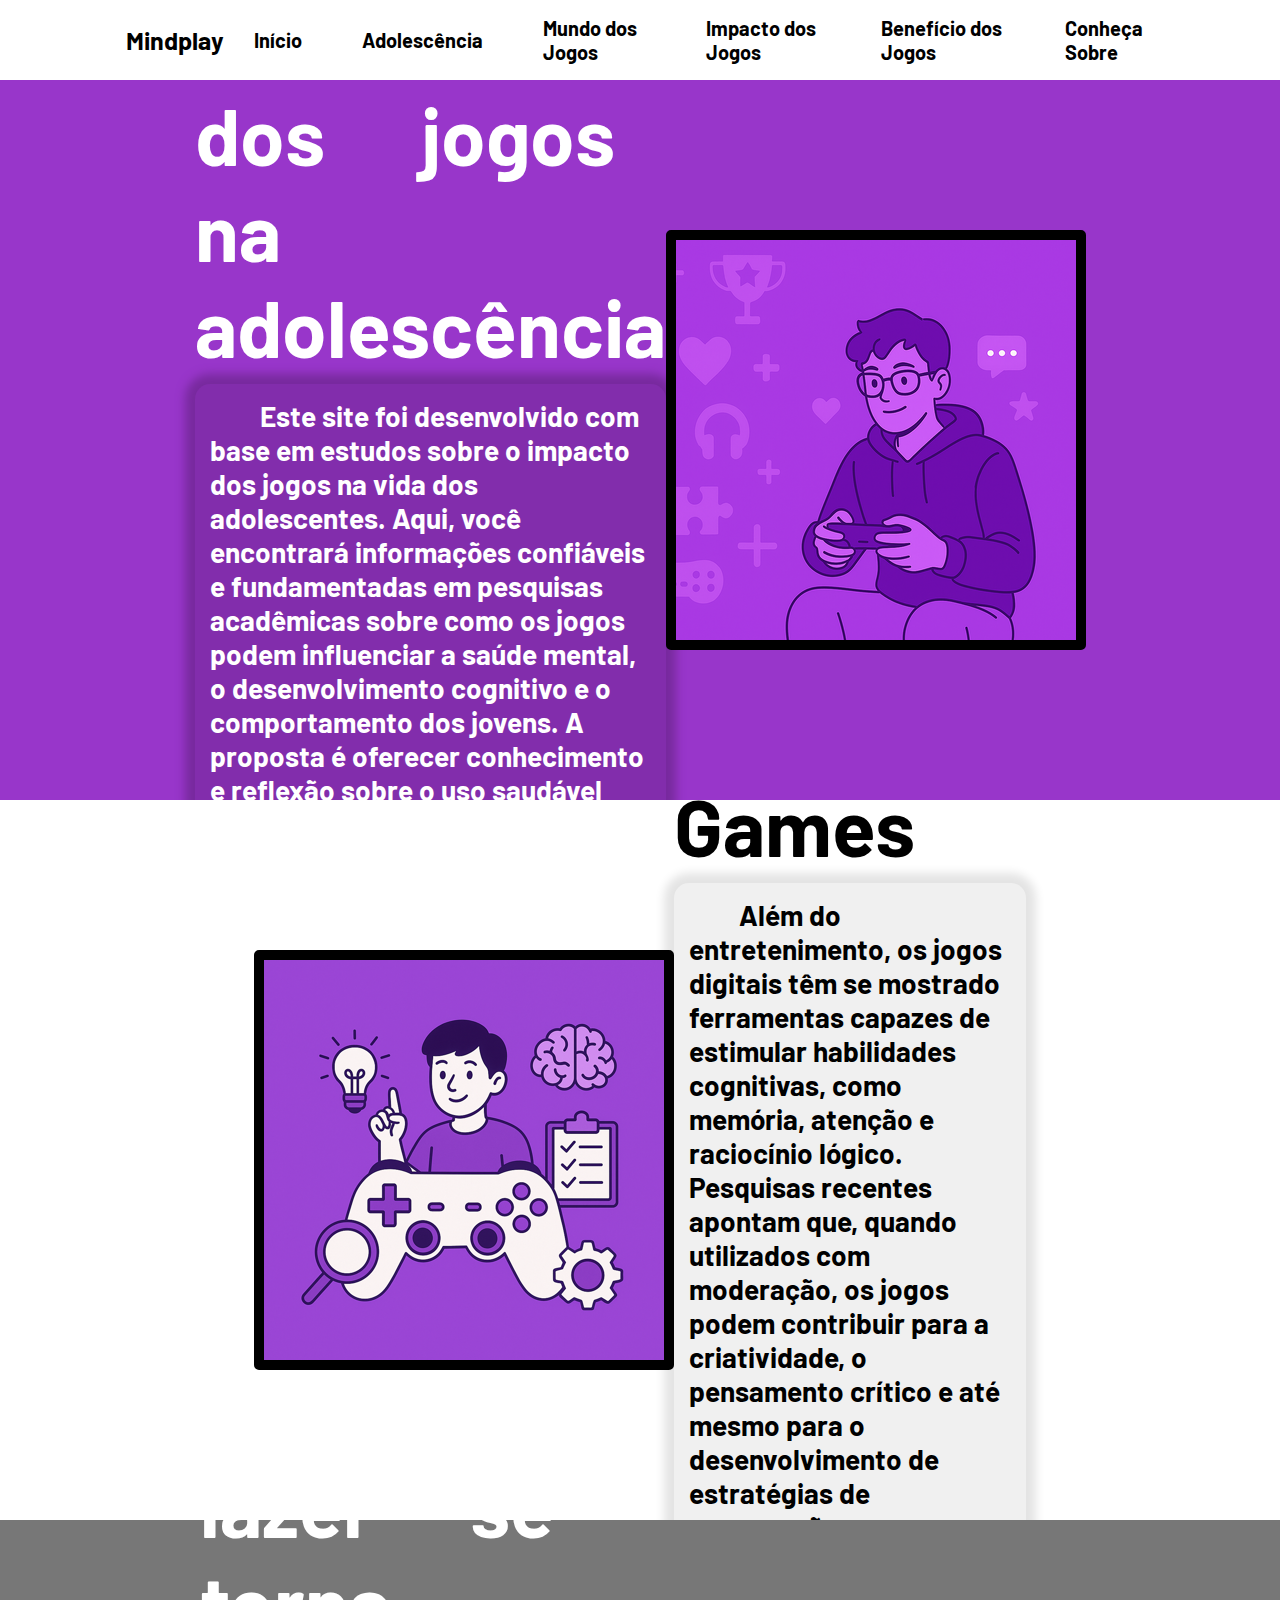
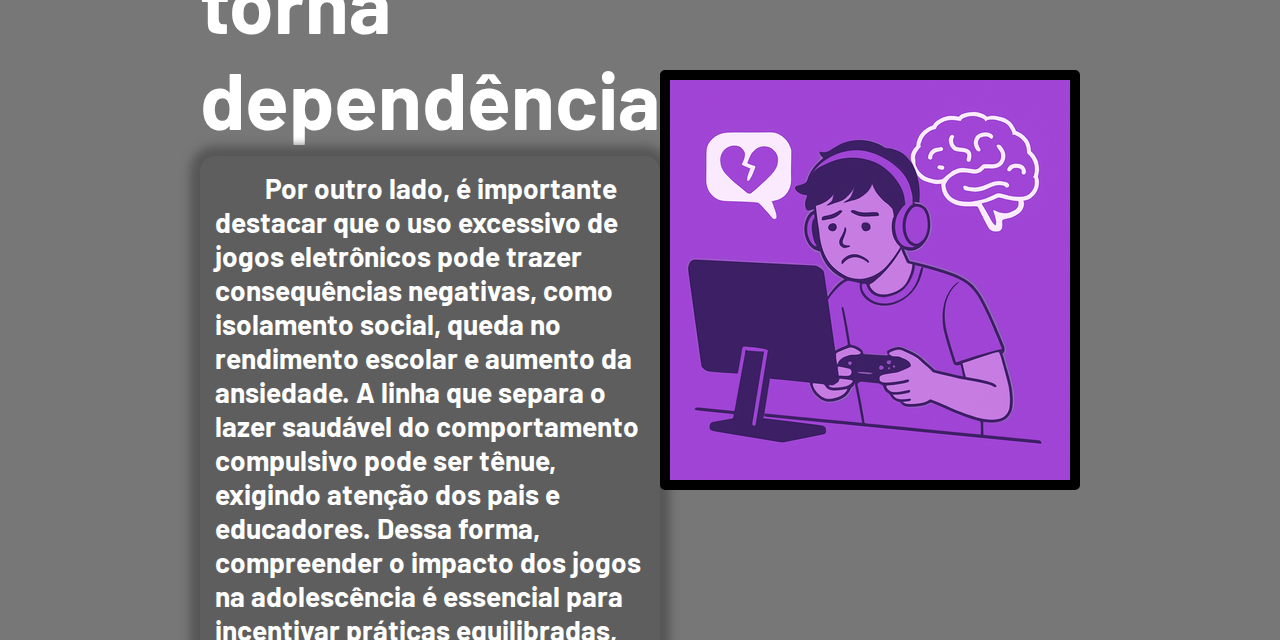
<file: index.html>
<!DOCTYPE html>
<html lang="pt-br">
<head>
    <meta charset="UTF-8">
    <meta name="viewport" content="width=device-width, initial-scale=1.0">
    <link rel="stylesheet" href="TCC1.css">
    <title>Document</title>
</head>
    <body>

        <div id="box">
            <div id="box-navbar">
                <nav>
                    <div id="resp-align">
                    <div id="title-navbar">
                        <h1 id="titulo-site">Mindplay</h1>
                    </div>  
                    
                    </div>
                    <ul id="menu-list">
                        <li><a href="index.html">Início</a></li>
                        <li><a href="adol/adol.html">Adolescência</a></li>
                        <li><a href="mundo-dos-jogos/mdj.html">Mundo dos Jogos</a></li>
                        <li><a href="impacto-dos-jogos/impac.html">Impacto dos Jogos</a></li>
                        <li><a href="beneficio-dos-jogos/benef.html">Benefício dos Jogos</a></li>
                        <li><a href="extra/extra.html">Conheça Sobre</a></li>
                    </ul>

                </nav>
            </div>
            <div id="box-group-limit">
                <div id="box-group-one">
                    <div id="group-one">
                        <div id="text-one">
                            <h1 class="subtitle color">Influência dos &nbsp;&nbsp;&nbsp;&nbsp;&nbsp;jogos na adolescência</h1>
                            
                            <p class="color" id="p1">Este site foi desenvolvido com base em estudos sobre o impacto dos jogos na vida dos adolescentes. Aqui, você encontrará informações confiáveis e fundamentadas em pesquisas acadêmicas sobre como os jogos podem influenciar a saúde mental, o desenvolvimento cognitivo e o comportamento dos jovens. A proposta é oferecer conhecimento e reflexão sobre o uso saudável dos jogos eletrônicos durante a adolescência.</p>
                        </div>
                        <div id="img-one">
                            <img src="hp-img/img1-hp.png" alt="a">
                        </div>
                    </div>
                </div>

                <div id="box-group-two">
                    <div id="group-two">
                        <div id="text-two">
                            <h1 class="subtitle">A Função Educativa dos Games</h1>
                            
                            <p id="p2">Além do entretenimento, os jogos digitais têm se mostrado ferramentas capazes de estimular habilidades cognitivas, como memória, atenção e raciocínio lógico. Pesquisas recentes apontam que, quando utilizados com moderação, os jogos podem contribuir para a criatividade, o pensamento crítico e até mesmo para o desenvolvimento de estratégias de cooperação em ambientes virtuais. Esse cenário mostra que a experiência do jogador vai muito além da diversão, podendo gerar benefícios relevantes para a vida acadêmica e social dos adolescentes.</p>
                        </div>
                        <div id="img-two">
                            <img src="hp-img/img2-hp.png" alt="a">
                        </div>
                    </div>
                </div>

                <div id="box-group-three">
                    <div id="group-three">
                        <div id="text-three">
                            <h1 class="subtitle color">Quando o lazer &nbsp;&nbsp;&nbsp;&nbsp;&nbsp;se torna dependência</h1>
                            
                            <p class="color" id="p3">Por outro lado, é importante destacar que o uso excessivo de jogos eletrônicos pode trazer consequências negativas, como isolamento social, queda no rendimento escolar e aumento da ansiedade. A linha que separa o lazer saudável do comportamento compulsivo pode ser tênue, exigindo atenção dos pais e educadores. Dessa forma, compreender o impacto dos jogos na adolescência é essencial para incentivar práticas equilibradas, que permitam aos jovens aproveitar os benefícios dos games sem comprometer seu bem-estar físico e emocional.</p>
                        </div>
                        <div id="img-three">
                            <img src="hp-img/img3-hp.png" alt="a">
                        </div>
                    </div>
                </div>
            </div>
        </div>
        
    </body>
</html>
</file>
<file: TCC1.css>
@import url('https://fonts.googleapis.com/css2?family=Barlow:ital,wght@0,100;0,200;0,300;0,400;0,500;0,600;0,700;0,800;0,900;1,100;1,200;1,300;1,400;1,500;1,600;1,700;1,800;1,900&display=swap');

*{
    margin: 0px;
    padding: 0px;
}

body{
    width: 100vw;
    overflow-x: hidden;
    font-family: "Barlow", sans-serif;
}

::-webkit-scrollbar {
    width: 0px;
}

#box-navbar{
    position: sticky;
    top: 0;
    left: 0;
    width: 100vw;
    height: 80px;
    background-color: white;
    display: flex;
    justify-content: center;
    align-items: center;
    z-index: 999;
    overflow: hidden;
}

nav{
    width: 85vw;
    height: inherit;
    display: flex;
    flex-direction: row;
    justify-content: space-between;
    align-items: center;
}

#title-navbar #titulo-site{
    color: black;
    font-size: 25px;
    margin-left: 30px;
}

ul{
    display: flex;
    flex-direction: row;
    justify-content: flex-start; 
    list-style-type: none;
    font-size: 20px;
    height: 100%;
    align-items: center;
}

li {
    height: 100%;
    display: flex;
}

li a {
    display: flex;
    align-items: center;
    justify-content: center;
    padding: 0 30px; 
    height: 100%;
    text-decoration: none;
    font-weight: bold;
    transition: 0.5s;
}

li a:hover{
    background-color: rgb(152, 54, 202);
    padding: 0 40px;
    transition: 0.5s;
    cursor: pointer;
}

a{
    display: block;
    width: 100%;
    height: 100%;
    text-decoration: none;
    color: black;
    font-weight: bold;
}

a:hover,
a:active{
    color: black;
}

#box-group-limit{
    position: static;
    z-index: 0;
    width: 100vw;
    height: auto;
}

#box-group-one{
    width: 100vw;
    height: 80vh;
    display: flex;
    flex-direction: column;
    justify-content: center;
    align-items: center;
    background-color: rgb(152, 54, 202);
    overflow: hidden;
}

#group-one{
    position: relative;
    width: 60vw;
    height: 100%;
    display: flex;
    flex-direction: row;
    justify-content: center;
    align-items: center;
}

#text-one{
    position: relative;
    float: left;
    width: 100%;
    height: 100%;
    display: flex;
    flex-direction: column;
    justify-content: center;
    align-items: center;
    box-sizing: border-box;
}

#img-one{
    position: relative;
    float: right;
    width: 100%;
    height: 100%;
    display: flex;
    flex-direction: column;
    justify-content: center;
    align-items: center;
    box-sizing: border-box;
}

#box-group-two{
    width: 100vw;
    height: 80vh;
    display: flex;
    flex-direction: column;
    justify-content: center;
    align-items: center;
    background-color: white;
    z-index: 0;
    overflow: hidden;
}

#group-two{
    position: relative;
    width: 60vw;
    height: 100%;
    display: flex;
    flex-direction: row-reverse;
    justify-content: center;
    align-items: center;
}

#text-two{
    position: relative;
    width: 100%;
    height: 100%;
    display: flex;
    flex-direction: column;
    justify-content: center;
    align-items: center;
    box-sizing: border-box;
}

#img-two{
    position: relative;
    width: 100%;
    height: 100%;
    display: flex;
    flex-direction: column;
    justify-content: center;
    align-items: center;
    box-sizing: border-box;
}

#box-group-three{
    width: 100vw;
    height: 80vh;
    display: flex;
    flex-direction: column;
    justify-content: center;
    align-items: center;
    background-color: rgb(119, 119, 119);
    z-index: 0;
    overflow: hidden;
}

#group-three{
    position: relative;
    width: 60vw;
    height: 100%;
    display: flex;
    flex-direction: row;
    justify-content: center;
    align-items: center;
}

#text-three{
    position: relative;
    float: left;
    width: 100%;
    height: 100%;
    display: flex;
    flex-direction: column;
    justify-content: center;
    align-items: center;
    box-sizing: border-box;
}

#img-three{
    position: relative;
    float: right;
    width: 100%;
    height: 100%;
    display: flex;
    flex-direction: column;
    justify-content: center;
    align-items: center;
    box-sizing: border-box;
}

.subtitle{
    font-size: 80px;
    color: black;
    box-sizing: border-box;
    text-align: left;
}

p{
    font-size: 28px;
    color: black;
    font-weight: bold;
    box-sizing: border-box;
    text-indent: 50px;
    margin-top: 10px;
}

#p1{
    padding: 15px;
    background-color: rgb(130, 45, 172);
    border-radius: 15px;
    box-shadow: 0px 0px 10px 10px rgb(120, 42, 158);
}
#p2{
    padding: 15px;
    background-color: rgb(240, 240, 240);
    border-radius: 15px;
    box-shadow: 0px 0px 10px 10px rgb(228, 228, 228);
}
#p3{
    padding: 15px;
    background-color: rgb(94, 94, 94);
    border-radius: 15px;
    box-shadow: 0px 0px 10px 10px rgb(87, 87, 87);
}

img{
    border: 10px solid black;
    border-radius: 5px;
    height: auto;
    width: auto;
    max-height: 70vh;
    max-width: 80vw;
    object-fit: cover;
}

.color{
    color: white;
}
</file>
